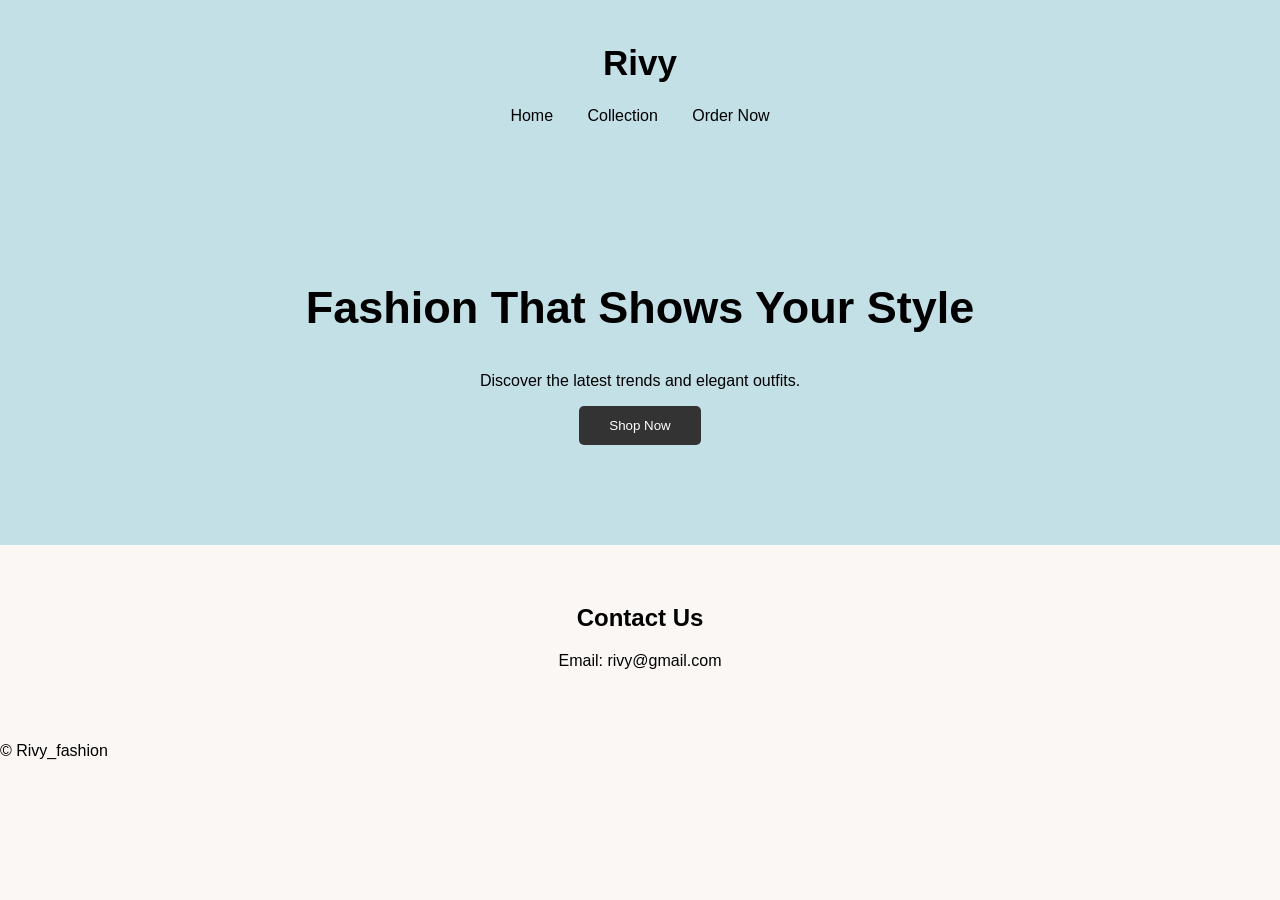
<file: index.html>
<!DOCTYPE html>
<html lang="en">
<head>
    <meta charset="UTF-8">
    <meta name="viewport" content="width=device-width, initial-scale=1.0">
    <title>Rivy Fashion</title>
    <link rel="stylesheet" href="style.css"
</head>
<body>
    
<header>

    <h1>Rivy</h1>

    <nav>
        <a href="index.html">Home</a>
        <a href="shop.html">Collection</a>
        <a href="order.html">Order Now</a>
    </nav>

</header>


<section class="hero">

    <h2>Fashion That Shows Your Style</h2>

    <p>
        Discover the latest trends and elegant outfits.
    </p>

    <a href="shop.html">
        <button>
            Shop Now
        </button>
    </a>
</section>

<section class="contact">

<h2>Contact Us</h2>

<p>Email: rivy@gmail.com</p>

</section>



<footer>

<p>
© Rivy_fashion
</p>

</footer>


</body>

</html>
</file>
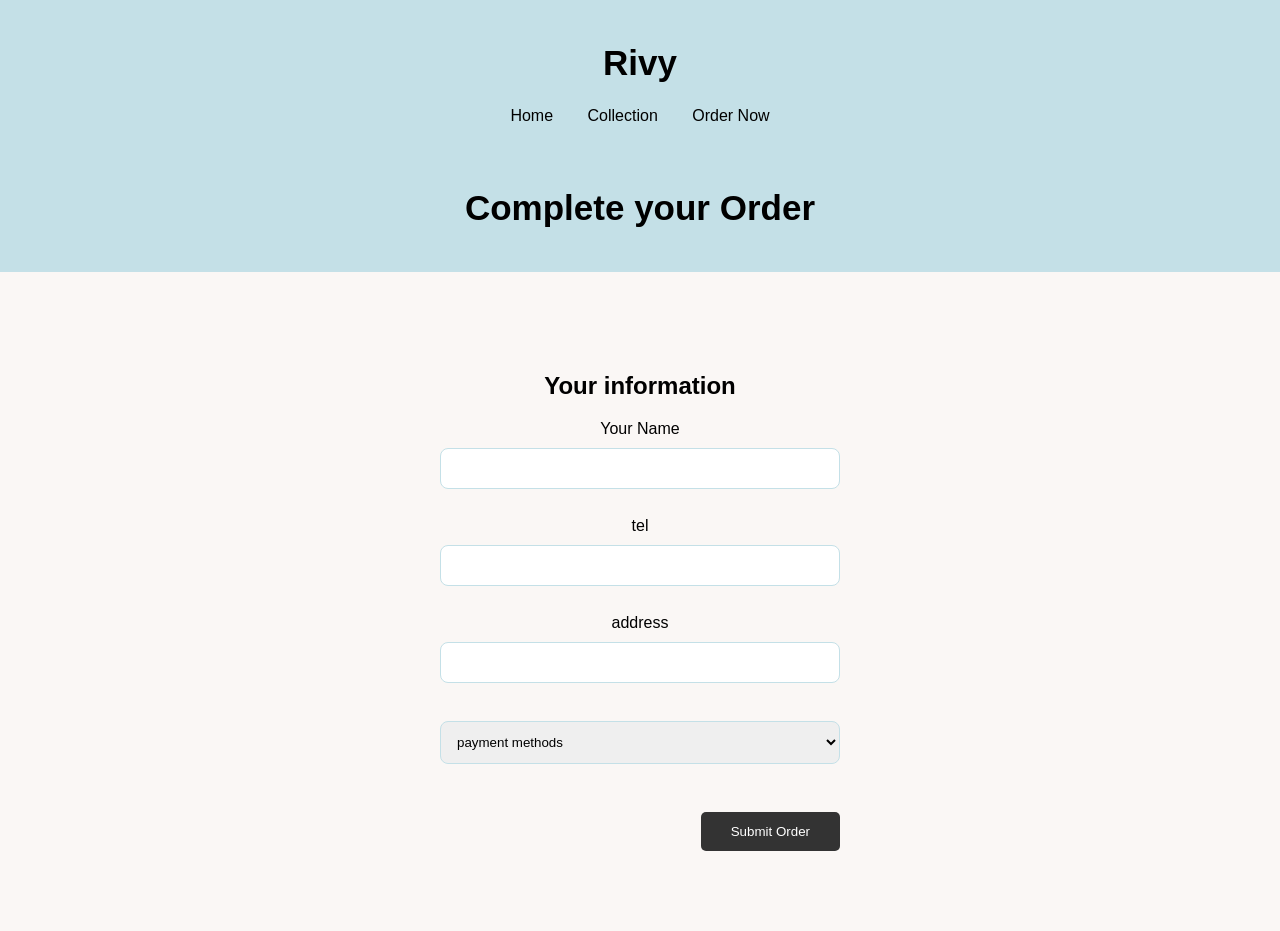
<file: order.html>
<!DOCTYPE html>
<html lang="en">
<head>
    <meta charset="UTF-8">
    <meta name="viewport" content="width=device-width, initial-scale=1.0">
    <title>Order</title>
    <link rel="stylesheet" href="style.css">
</head>
<body>
    <header>

    <h1>Rivy</h1>

    <nav>
        <a href="index.html">Home</a>
        <a href="shop.html">Collection</a>
        <a href="order.html">Order Now</a>
    </nav>

</header>
    <header>
        <h1>Complete your Order</h1>
    </header>
    <section class="form">
    <h2>Your information </h2>
    <form>
       <label >Your Name</label>
       <input type="text">
        <br><br>
        <label>tel</label>
        <input type="tel">
        </div>
        <br><br>
        <label for="">address</label>
        <input type="text">
        <br><br>
        <select>
           <option>payment methods</option>
           <option>Cash</option>
           <option>Visa</option>
        </select>
        <br><br>
            <button>
                Submit Order
            </button>
    </form>
</section>
</body>
</html>
</file>
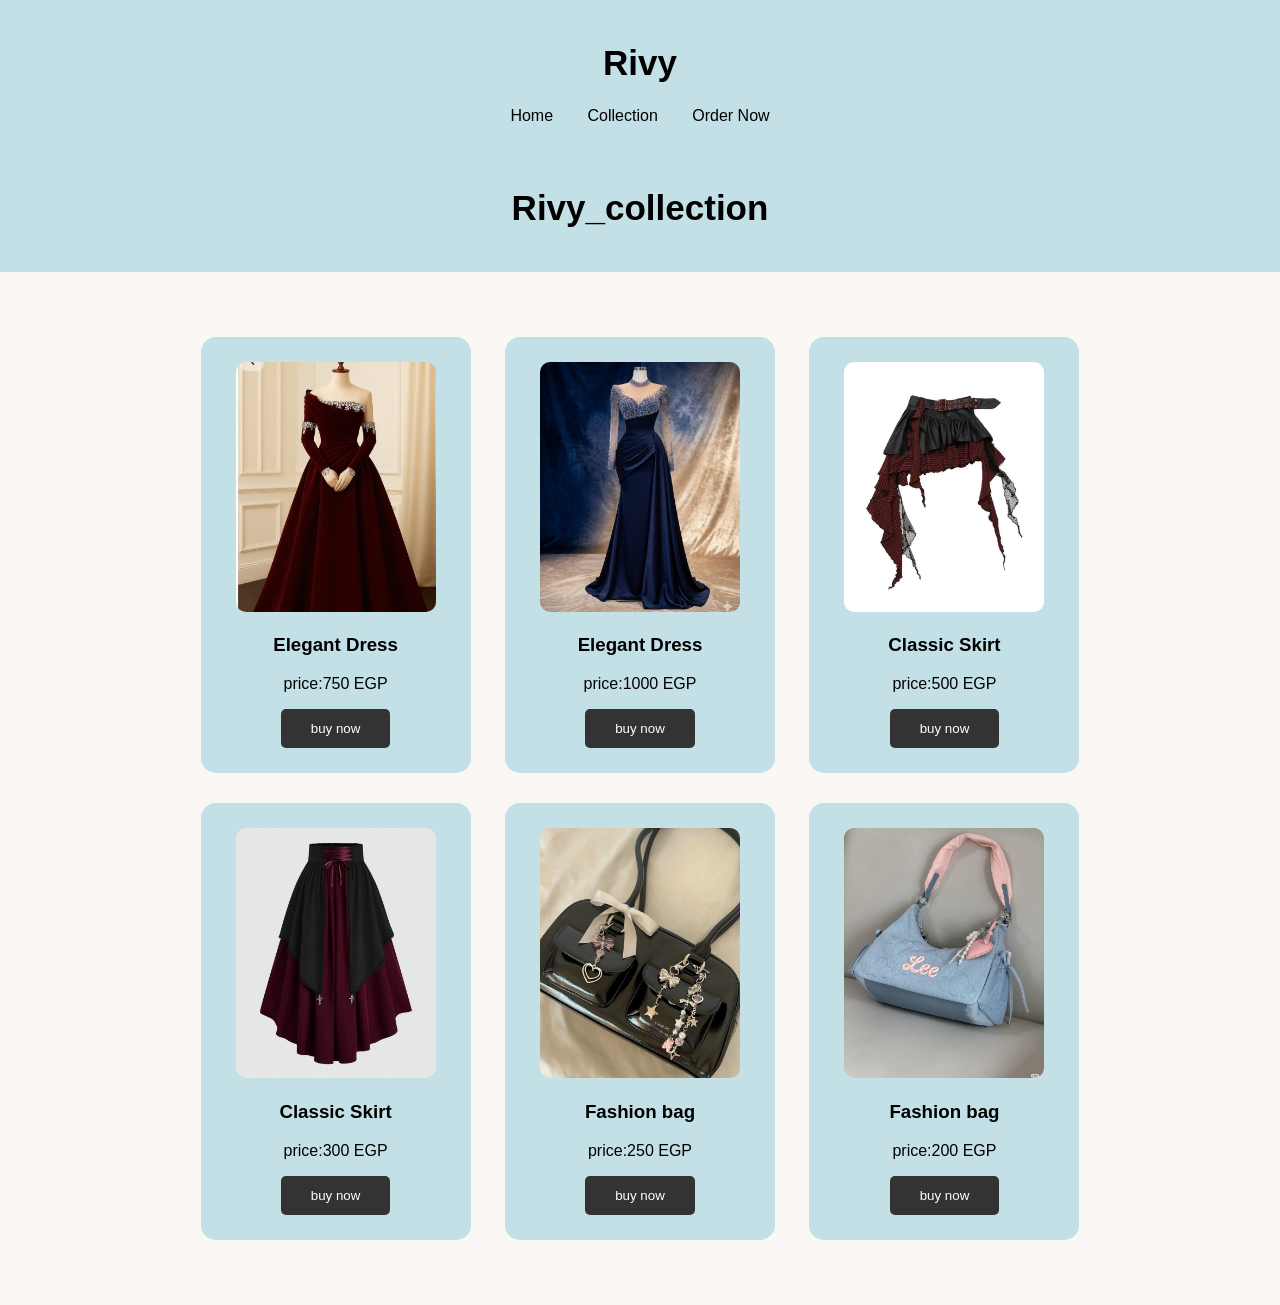
<file: shop.html>
<!DOCTYPE html>
<html lang="en">
<head>
    <meta charset="UTF-8">
    <meta name="viewport" content="width=device-width, initial-scale=1.0">
    <title>Shop</title>
    <link rel="stylesheet" href="style.css">
</head>
<body>
    <header>

    <h1>Rivy</h1>

    <nav>
        <a href="index.html">Home</a>
        <a href="shop.html">Collection</a>
        <a href="order.html">Order Now</a>
    </nav>

</header>
    <header>
        <h1>Rivy_collection</h1>
    </header>
<section class="products">
    <div class="card">
        <img src="download (1).jpg" >
        <h3>Elegant Dress</h3>
        <p>price:750 EGP</p>
        <a href="order.html">
            <button>buy now</button>
        </a>
    </div>
    <div class="card">
        <img src="Glamorous Blue Gown Design.jpg" >
        <h3>Elegant Dress</h3>
        <p>price:1000 EGP</p>
        <a href="order.html">
            <button>buy now</button>
        </a>
    </div>
     <div class="card">
        <img src="download (5).jpg" >
        <h3>Classic Skirt</h3>
        <p>price:500 EGP</p>
        <a href="order.html">
            <button>buy now</button>
        </a>
    </div>
    <div class="card">
        <img src="Plus Size Women's New Gothic Punk Retro Asymmetric Hem Layered Skirt, Dark Gothic Academy Bold Avant-Garde Casual Elastic Waist Skirt With Grommet Tie Belt Design, Loose Long Skirt Suitable For Daily Wear, .jpg" >
        <h3>Classic Skirt</h3>
        <p>price:300 EGP</p>
        <a href="order.html">
            <button>buy now</button>
        </a>
    </div>
    <div class="card">
        <img src="bow-detail bad.jpg" >
        <h3>Fashion bag</h3>
        <p>price:250 EGP</p>
        <a href="order.html">
            <button>buy now</button>
        </a>
    </div>
    <div class="card">
        <img src="jean bag.jpg" >
        <h3>Fashion bag</h3>
        <p>price:200 EGP</p>
        <a href="order.html">
            <button>buy now</button>
        </a>
    </div>
</section>
</body>
</html>
</file>
<file: style.css>
body{
    margin:0;
    font-family:Arial;
    background:#faf7f5;
}



header{
    text-align:center;
    padding:20px ;
    background:#c4e0e7;
}
nav{
    text-align: center;
}


header h1{
    font-size:35px;
}


nav a{
    text-decoration:none;
    margin:15px;
    color:#000000;
}


.hero{
    text-align:center;
    padding:100px 20px;
    background:#c4e0e7;
}


.hero h2{
    font-size:45px;
}


button{
    padding:12px 30px;
    background:#333;
    color:white;
    border:none;
    border-radius:5px;
}




.products{
    text-align:center;
    padding:50px;
}


.card{
    display:inline-block;
    background:#c4e0e7;
    width:200px;
    padding:25px;
    margin:15px;
    border-radius:10px;
}



.contact{
    text-align:center;
    padding:40px;
}


/
footer{
    background:#333;
    color:#c4e0e7;
    text-align:center;
    padding:15px;
}

.card img{
    width: 200px;
    height: 250px;
    object-fit: cover;
    border-radius: 10px;
}

.card img{
    width: 200px;
    height: 250px;
    object-fit: cover;
    border-radius: 10px;
}

.products{
    padding: 50px;
}

.card{
    display: inline-block;
    background: #c4e0e7;
    width: 220px;
    padding: 25px;
    margin: 15px;
    border-radius: 15px;
}

img .card {
    width: 200px;
    height: 250px;
    object-fit: cover;
}
.form{
    width: 400px;
    margin: 50px auto;
    background: 6547pt;
    padding: 30px;
    border-radius: 15px;
    text-align: center;
}

.form input,.form select{
    width: 100%;
    padding: 12px;
    margin: 10px 0;
    border: 1px solid #c4e0e7;
    border-radius: 8px;
    box-sizing: border-box;
}

.form button{
    margin-top: 20px;
    margin-left: auto;
    display: block;
}

.card{
    transition: 0.3s;
}

.card :hover{
    transform: translateY(-10px);
    box-shadow: 0 10px 20px;
    rgba(0,0,0,0,2)
}
</file>
